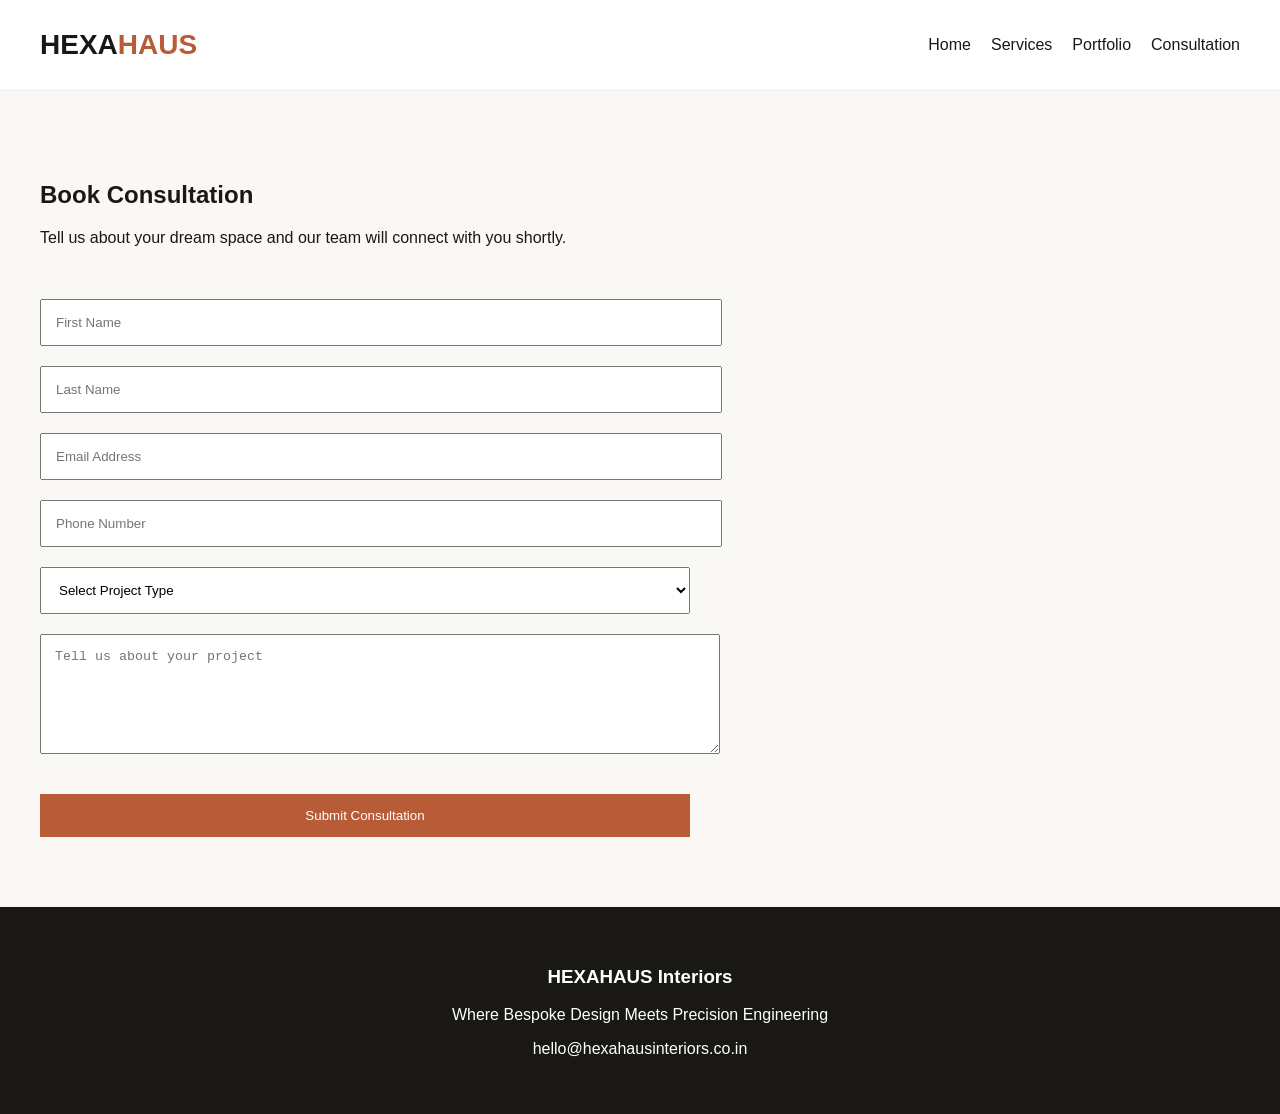
<file: consultation.html>
<!DOCTYPE html>
<html lang="en">
<head>
  <meta charset="UTF-8" />
  <meta name="viewport" content="width=device-width, initial-scale=1.0"/>
  <title>Book Consultation | HEXAHAUS</title>

  <link rel="stylesheet" href="/css/style.css">
</head>

<body>

  <nav>
    <div class="logo">HEXA<span>HAUS</span></div>

    <ul>
      <li><a href="/">Home</a></li>
      <li><a href="/services">Services</a></li>
      <li><a href="/portfolio">Portfolio</a></li>
      <li><a href="/consultation">Consultation</a></li>
    </ul>
  </nav>

  <section class="section">

    <h1>Book Consultation</h1>

    <p>
      Tell us about your dream space and our team will connect with you shortly.
    </p>

    <br><br>

   <form
  name="consultation"
  method="POST"
  data-netlify="true"
  netlify
  action="/thankyou.html"
>

<input type="hidden" name="form-name" value="consultation">

<p hidden>
  <label>
    Don’t fill this out:
    <input name="bot-field">
  </label>
</p>

  <input
    type="text"
    name="First Name"
    placeholder="First Name"
    required
  >

  <input
    type="text"
    name="Last Name"
    placeholder="Last Name"
    required
  >

  <input
    type="email"
    name="Email"
    placeholder="Email Address"
    required
  >

  <input
    type="tel"
    name="Phone"
    placeholder="Phone Number"
    required
  >

  <select name="Project Type" required>
    <option value="">Select Project Type</option>
    <option>Residential Design</option>
    <option>Commercial Interiors</option>
    <option>Luxury Villa</option>
    <option>Office Interiors</option>
  </select>

  <textarea
    name="Message"
    rows="6"
    placeholder="Tell us about your project"
    required
  ></textarea>

  <button type="submit" class="btn">
    Submit Consultation
  </button>

</form>

  </section>

  <footer>
    <h3>HEXAHAUS Interiors</h3>

    <p>
      Where Bespoke Design Meets Precision Engineering
    </p>

    <p>
      hello@hexahausinteriors.co.in
    </p>
  </footer>

</body>
</html>
</file>
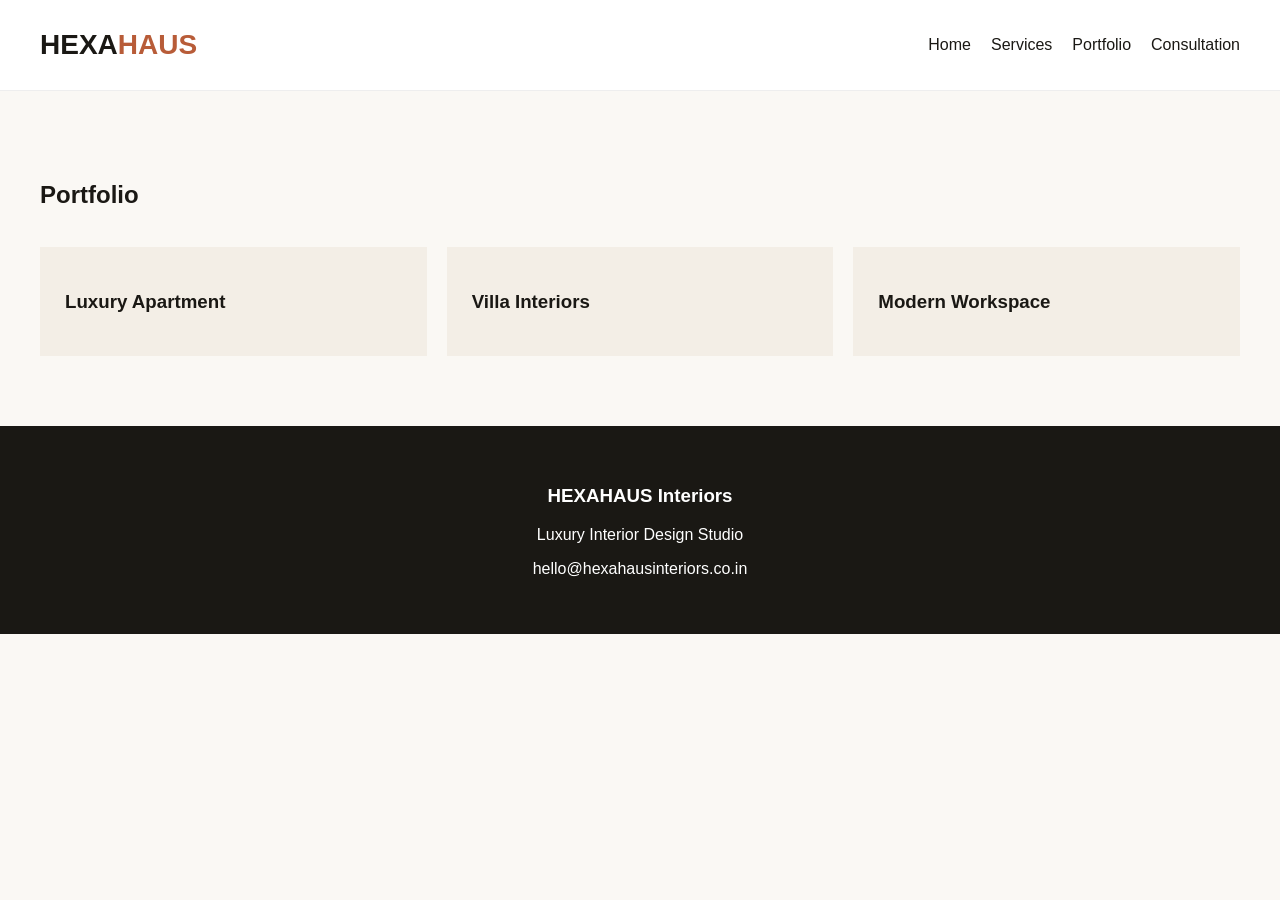
<file: portfolio.html>
<!DOCTYPE html>
<html>
<head>
<title>Portfolio</title>
<link rel="stylesheet" href="css/style.css">
</head>
<body>

<nav>
<div class="logo">HEXA<span>HAUS</span></div>
<ul>
<li><a href="index.html">Home</a></li>
<li><a href="services.html">Services</a></li>
<li><a href="portfolio.html">Portfolio</a></li>
<li><a href="consultation.html">Consultation</a></li>
</ul>
</nav>

<section class="section">
<h1>Portfolio</h1>
<br>
<div class="grid">
<div class="card"><h3>Luxury Apartment</h3></div>
<div class="card"><h3>Villa Interiors</h3></div>
<div class="card"><h3>Modern Workspace</h3></div>
</div>
</section>

<footer>
<h3>HEXAHAUS Interiors</h3>
<p>Luxury Interior Design Studio</p>
<p>hello@hexahausinteriors.co.in</p>
</footer>

</body>
</html>
</file>
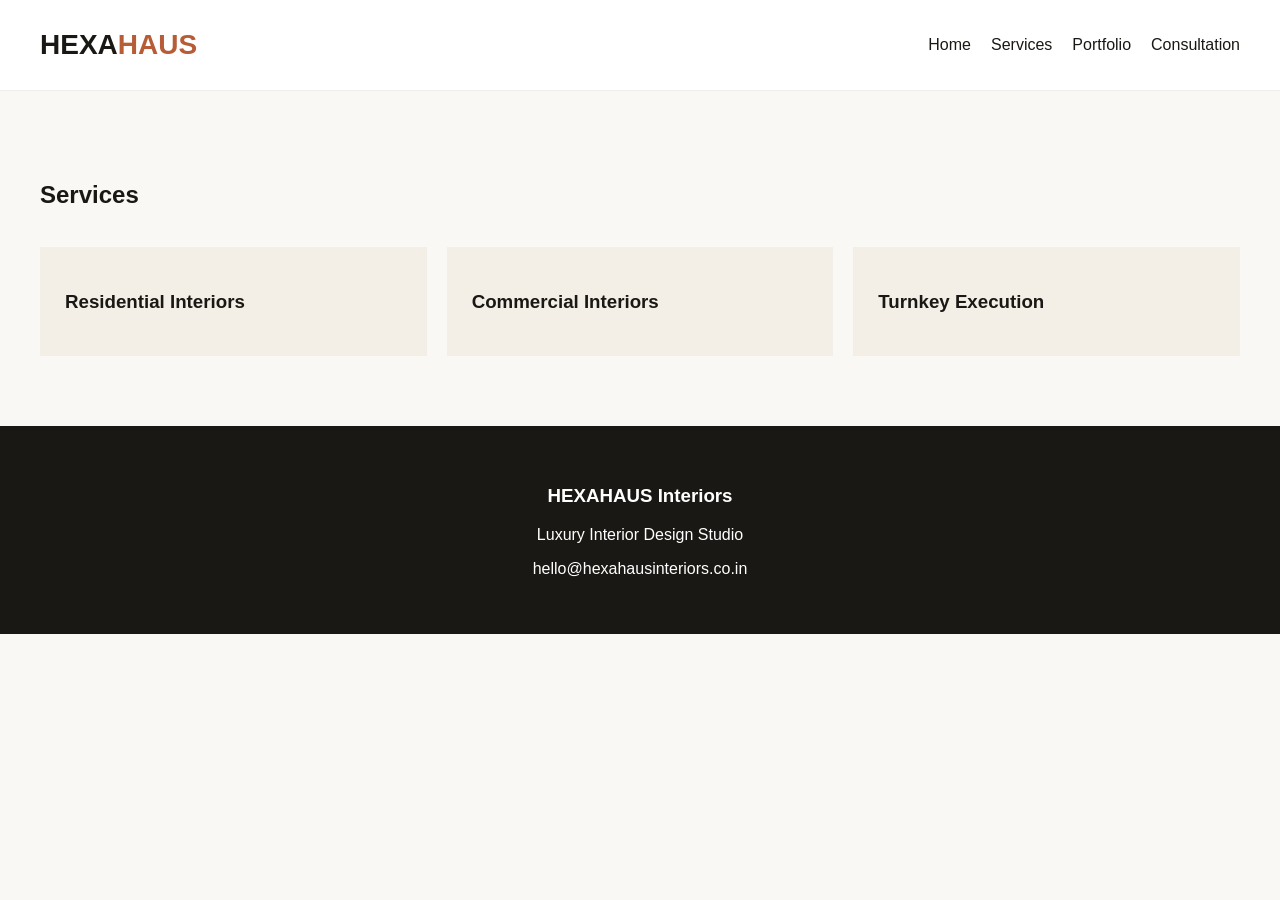
<file: services.html>
<!DOCTYPE html>
<html>
<head>
<title>Services</title>
<link rel="stylesheet" href="css/style.css">
</head>
<body>

<nav>
<div class="logo">HEXA<span>HAUS</span></div>
<ul>
<li><a href="index.html">Home</a></li>
<li><a href="services.html">Services</a></li>
<li><a href="portfolio.html">Portfolio</a></li>
<li><a href="consultation.html">Consultation</a></li>
</ul>
</nav>

<section class="section">
<h1>Services</h1>
<br>
<div class="grid">
<div class="card"><h3>Residential Interiors</h3></div>
<div class="card"><h3>Commercial Interiors</h3></div>
<div class="card"><h3>Turnkey Execution</h3></div>
</div>
</section>

<footer>
<h3>HEXAHAUS Interiors</h3>
<p>Luxury Interior Design Studio</p>
<p>hello@hexahausinteriors.co.in</p>
</footer>

</body>
</html>
</file>
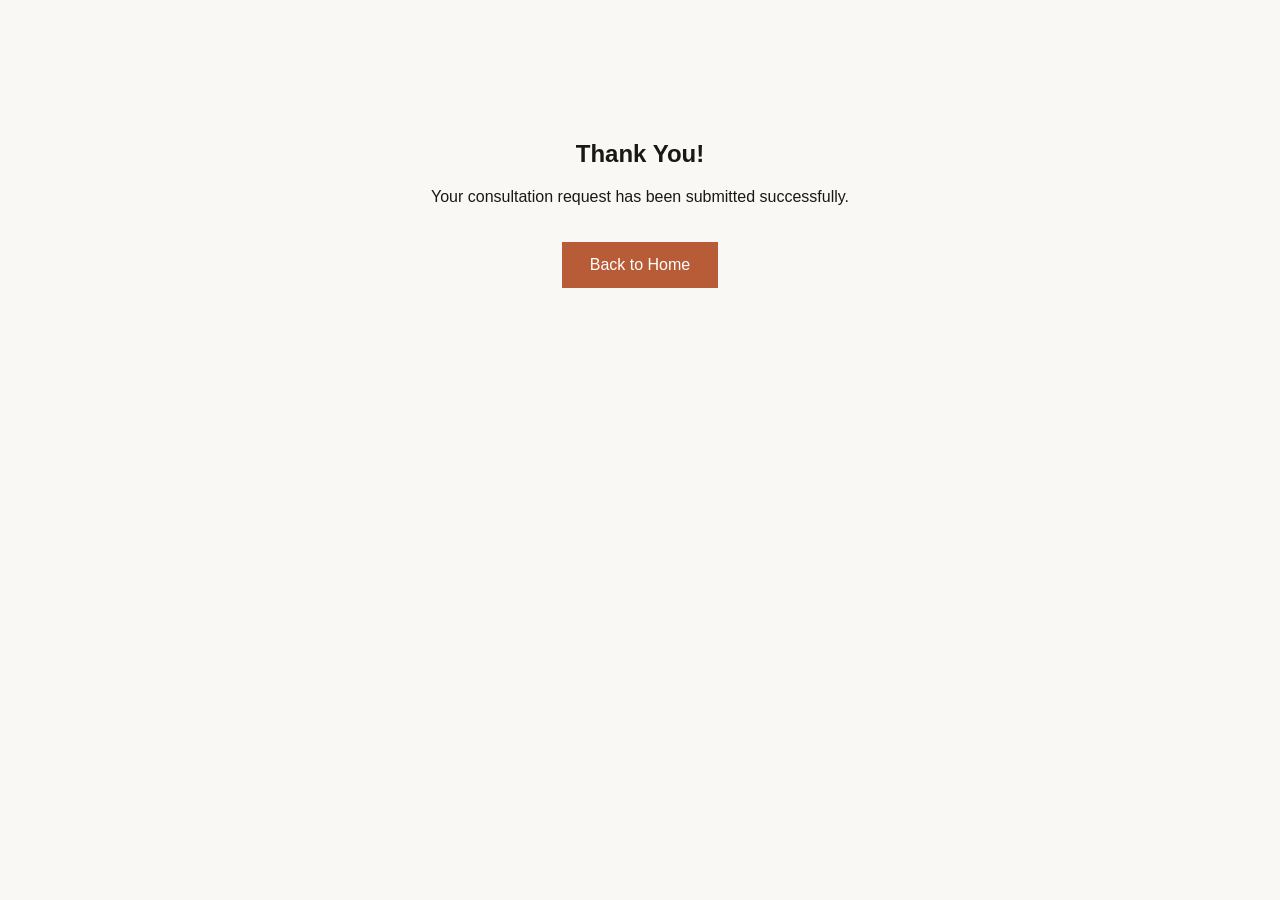
<file: thankyou.html>
<!DOCTYPE html>
<html>
<head>
<title>Thank You</title>
<link rel="stylesheet" href="css/style.css">
</head>
<body>

<section class="section" style="text-align:center;padding-top:120px;">
<h1>Thank You!</h1>
<p>Your consultation request has been submitted successfully.</p>
<a href="index.html" class="btn">Back to Home</a>
</section>

</body>
</html>
</file>
<file: css/style.css>
body{margin:0;font-family:Arial,sans-serif;background:#faf8f4;color:#1a1814}
nav{display:flex;justify-content:space-between;align-items:center;padding:20px 40px;background:#fff;border-bottom:1px solid #eee}
nav ul{display:flex;gap:20px;list-style:none}
nav a{text-decoration:none;color:#1a1814}
.logo{font-size:28px;font-weight:bold}
.logo span{color:#b85c38}
.hero{display:grid;grid-template-columns:1fr 1fr;min-height:90vh}
.hero-content{padding:80px 50px;display:flex;flex-direction:column;justify-content:center}
.hero h1{font-size:68px}
.btn{background:#b85c38;color:white;padding:14px 28px;text-decoration:none;border:none;display:inline-block;margin-top:20px;cursor:pointer}
.section{padding:70px 40px}
.grid{display:grid;grid-template-columns:repeat(3,1fr);gap:20px}
.card{background:#f3eee6;padding:25px}
form{display:grid;gap:20px;max-width:650px}
input,textarea,select{padding:14px;width:100%}
footer{background:#1a1814;color:white;text-align:center;padding:40px}
@media(max-width:768px){
.hero,.grid{grid-template-columns:1fr}
.hero h1{font-size:42px}
}
</file>
